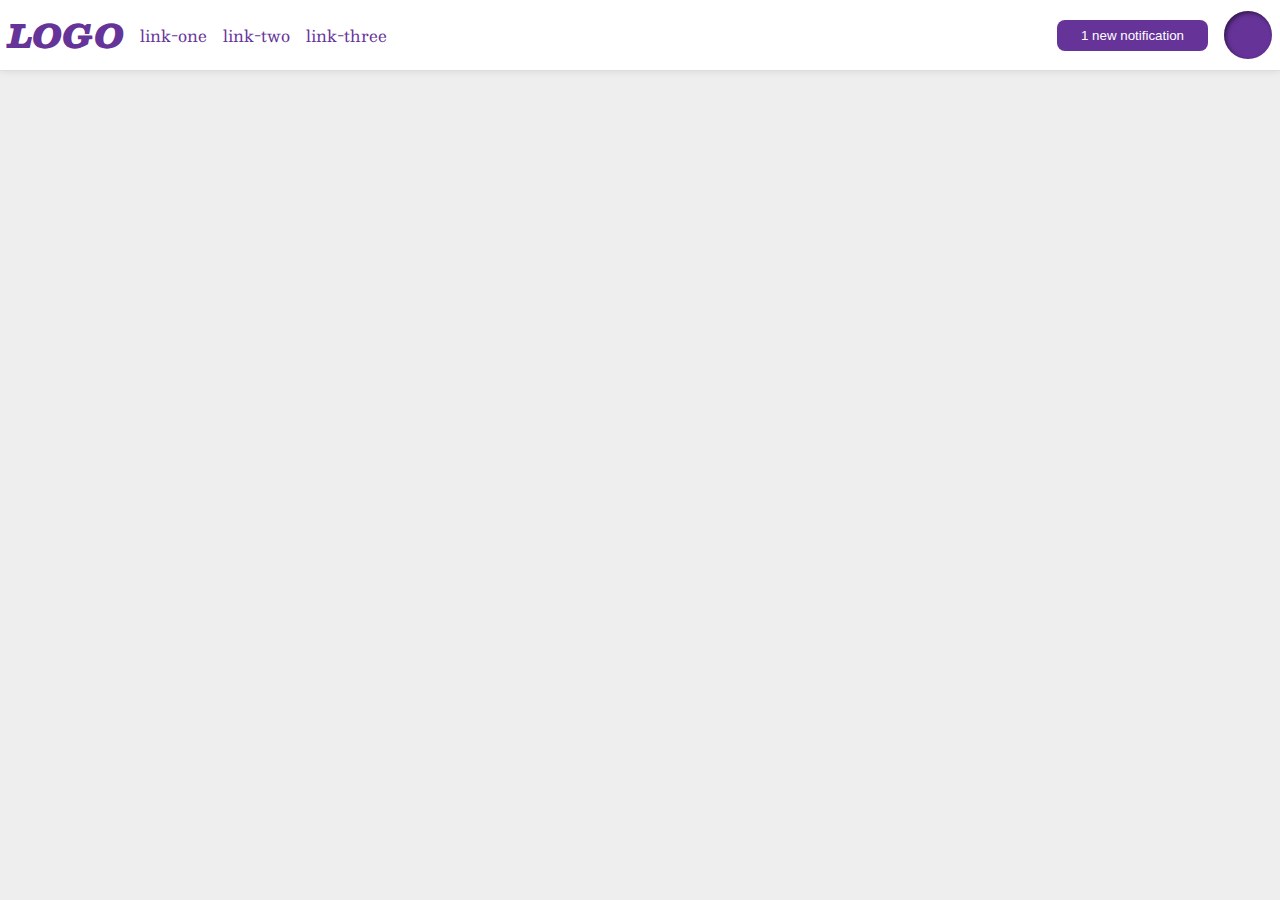
<file: flex/03-flex-header-2/index.html>
<!DOCTYPE html>
<html lang="en">
  <head>
    <meta charset="UTF-8">
    <meta http-equiv="X-UA-Compatible" content="IE=edge">
    <meta name="viewport" content="width=device-width, initial-scale=1.0">
    <title>Flex Header 2</title>
    <link rel="stylesheet" href="style.css">
  </head>
  <body>
    <div class="header">
      <div class="left">

      <div class="logo">
        LOGO
      </div>
      <ul class="links">
        <li><a href="https://google.com">link-one</a></li>
        <li><a href="https://google.com">link-two</a></li>
        <li><a href="https://google.com">link-three</a></li>
      </ul>
    </div>
      <div class="right">
      <button class="notifications">
        1 new notification
      </button>
      <div class="profile-image"></div>
    </div>
    </div>    
  </body>
</html>
</file>
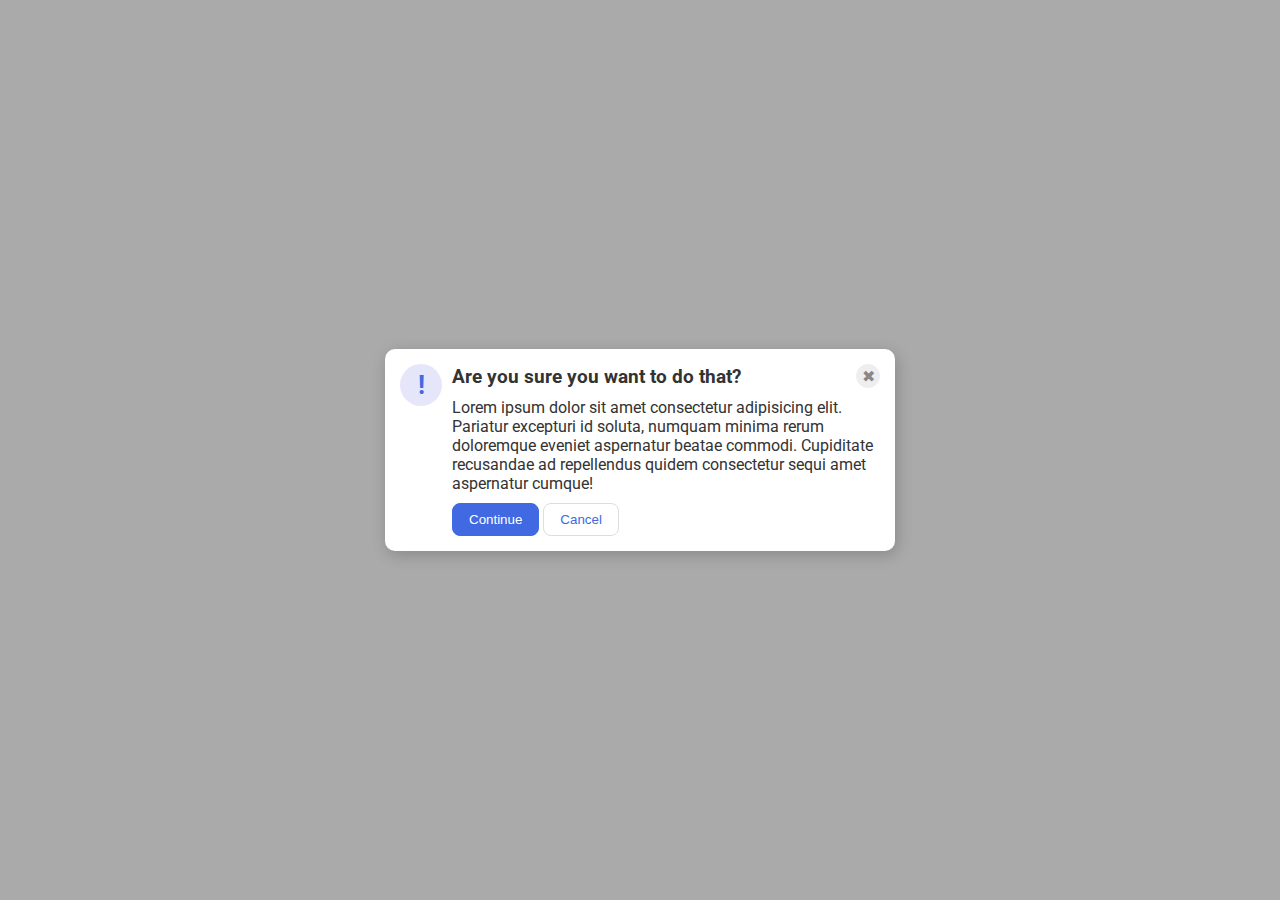
<file: flex/05-flex-modal/index.html>
<!DOCTYPE html>
<html lang="en">
  <head>
    <meta charset="UTF-8">
    <meta http-equiv="X-UA-Compatible" content="IE=edge">
    <meta name="viewport" content="width=device-width, initial-scale=1.0">
    <link rel="stylesheet" href="style.css">
    <title>Modal</title>
  </head>
  <body>
    <div class="modal">
      <div class="left">
      <div class="icon">!</div>
    </div>
      <div class="right">
        <div class="top-line">
      <div class="header">Are you sure you want to do that?</div>
      <button class="close-button">✖</button>
    </div>
      <div class="text">Lorem ipsum dolor sit amet consectetur adipisicing elit. Pariatur excepturi id soluta, numquam minima rerum doloremque eveniet aspernatur beatae commodi. Cupiditate recusandae ad repellendus quidem consectetur sequi amet aspernatur cumque!</div>
      <div class="buttons"> 
      <button class="continue">Continue</button>
      <button class="cancel">Cancel</button>
    </div>
      </div>
    </div>
  </body>
</html>
</file>
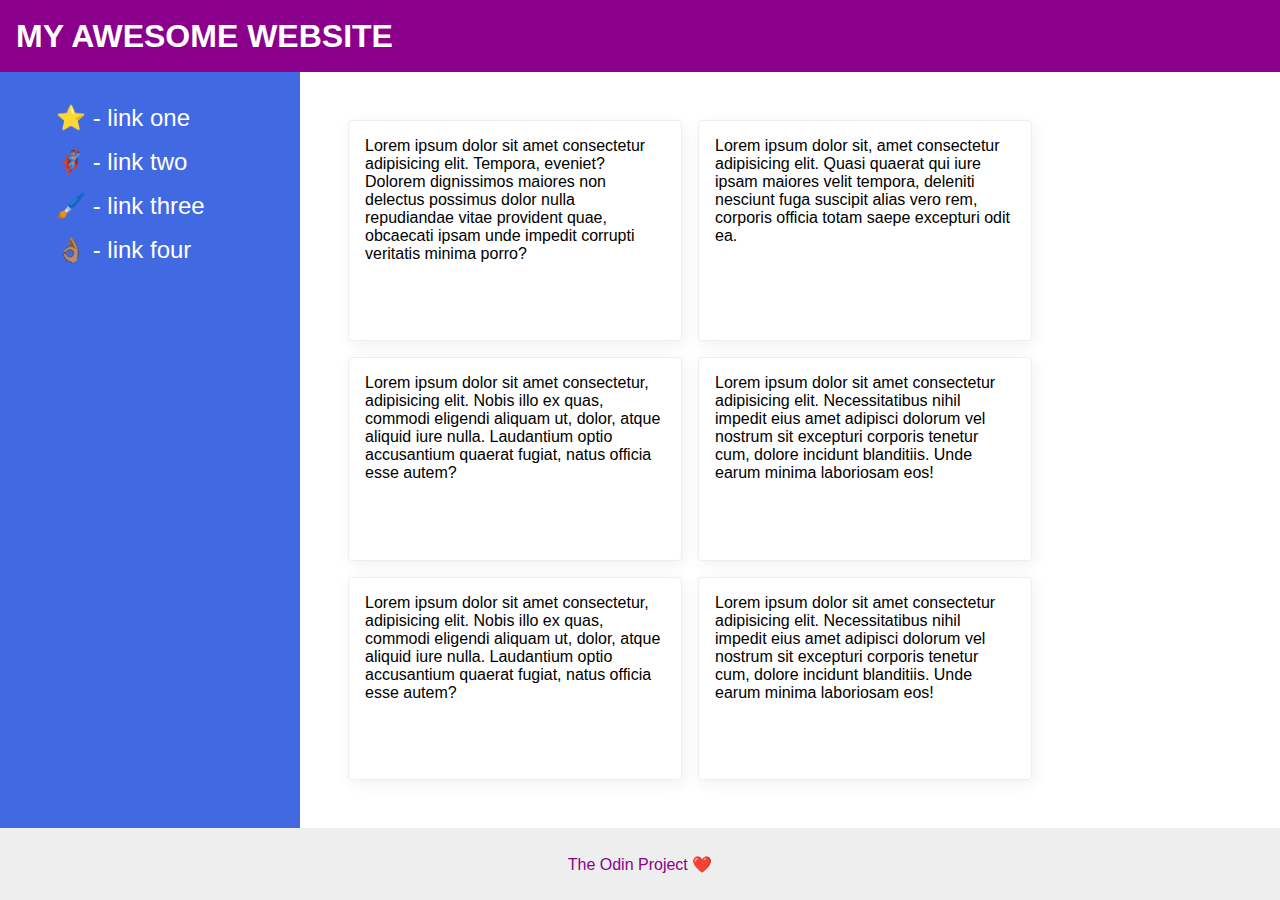
<file: flex/07-flex-layout-2/index.html>
<!DOCTYPE html>
<html lang="en">
  <head>
    <meta charset="UTF-8">
    <meta http-equiv="X-UA-Compatible" content="IE=edge">
    <meta name="viewport" content="width=device-width, initial-scale=1.0">
    <title>The Holy Grail</title>
    <link rel="stylesheet" href="style.css">
  </head>
  <body>
    <div class="header">
      MY AWESOME WEBSITE
    </div>
    <div class="wrapper">
    <div class="sidebar">
      <ul>
        <li><a href="#">⭐ - link one</a></li>
        <li><a href="#">🦸🏽‍♂️ - link two</a></li>
        <li><a href="#">🖌️ - link three</a></li>
        <li><a href="#">👌🏽 - link four</a></li>
      </ul>
    </div>
    <div class="card-container">
    <div class="card">Lorem ipsum dolor sit amet consectetur adipisicing elit. Tempora, eveniet? Dolorem dignissimos maiores non delectus possimus dolor nulla repudiandae vitae provident quae, obcaecati ipsam unde impedit corrupti veritatis minima porro?</div>
    <div class="card">Lorem ipsum dolor sit, amet consectetur adipisicing elit. Quasi quaerat qui iure ipsam maiores velit tempora, deleniti nesciunt fuga suscipit alias vero rem, corporis officia totam saepe excepturi odit ea.</div>
    <div class="card">Lorem ipsum dolor sit amet consectetur, adipisicing elit. Nobis illo ex quas, commodi eligendi aliquam ut, dolor, atque aliquid iure nulla. Laudantium optio accusantium quaerat fugiat, natus officia esse autem?</div>
    <div class="card">Lorem ipsum dolor sit amet consectetur adipisicing elit. Necessitatibus nihil impedit eius amet adipisci dolorum vel nostrum sit excepturi corporis tenetur cum, dolore incidunt blanditiis. Unde earum minima laboriosam eos!</div>
    <div class="card">Lorem ipsum dolor sit amet consectetur, adipisicing elit. Nobis illo ex quas, commodi eligendi aliquam ut, dolor, atque aliquid iure nulla. Laudantium optio accusantium quaerat fugiat, natus officia esse autem?</div>
    <div class="card">Lorem ipsum dolor sit amet consectetur adipisicing elit. Necessitatibus nihil impedit eius amet adipisci dolorum vel nostrum sit excepturi corporis tenetur cum, dolore incidunt blanditiis. Unde earum minima laboriosam eos!</div>
  </div>
</div>
    <div class="footer">
      The Odin Project ❤️
    </div>
  </body>
</html>
</file>
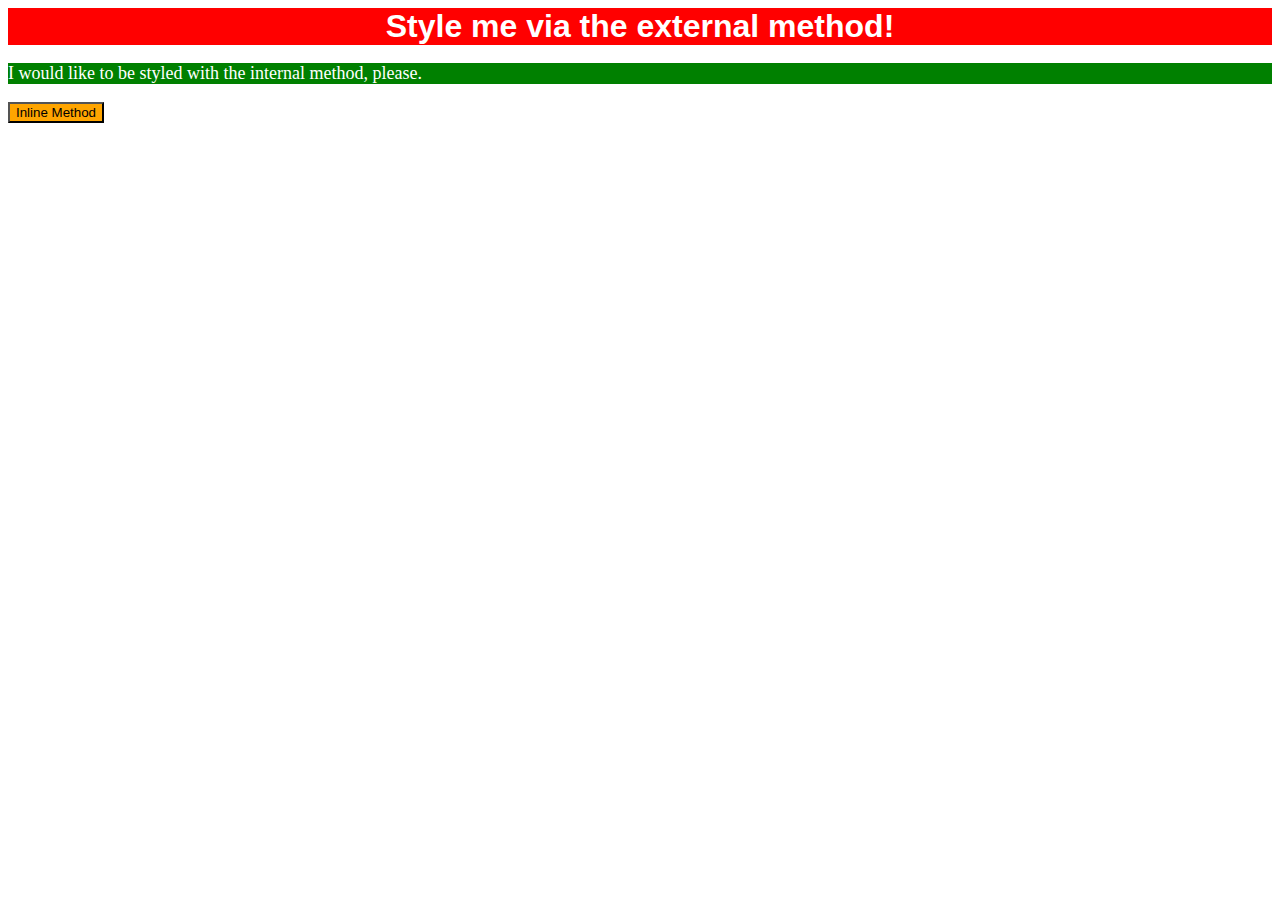
<file: foundations/01-css-methods/index.html>
<!DOCTYPE html>
<html lang="en">
   <head>
    <meta charset="UTF-8">
    <meta http-equiv="X-UA-Compatible" content="IE=edge">
    <meta name="viewport" content="width=device-width, initial-scale=1.0">
    <link rel="stylesheet" href="./style.css">
    <title>Methods for Adding CSS</title>
    <style>
      p {
        color: white;
        background-color: green;
        font-size: 18px;
      }

    </style>
  </head>
  <body>
    <div>Style me via the external method!</div>
    <p>I would like to be styled with the internal method, please.</p>
    <button style="background-color: orange;">Inline Method</button>
  </body>
</html>
</file>
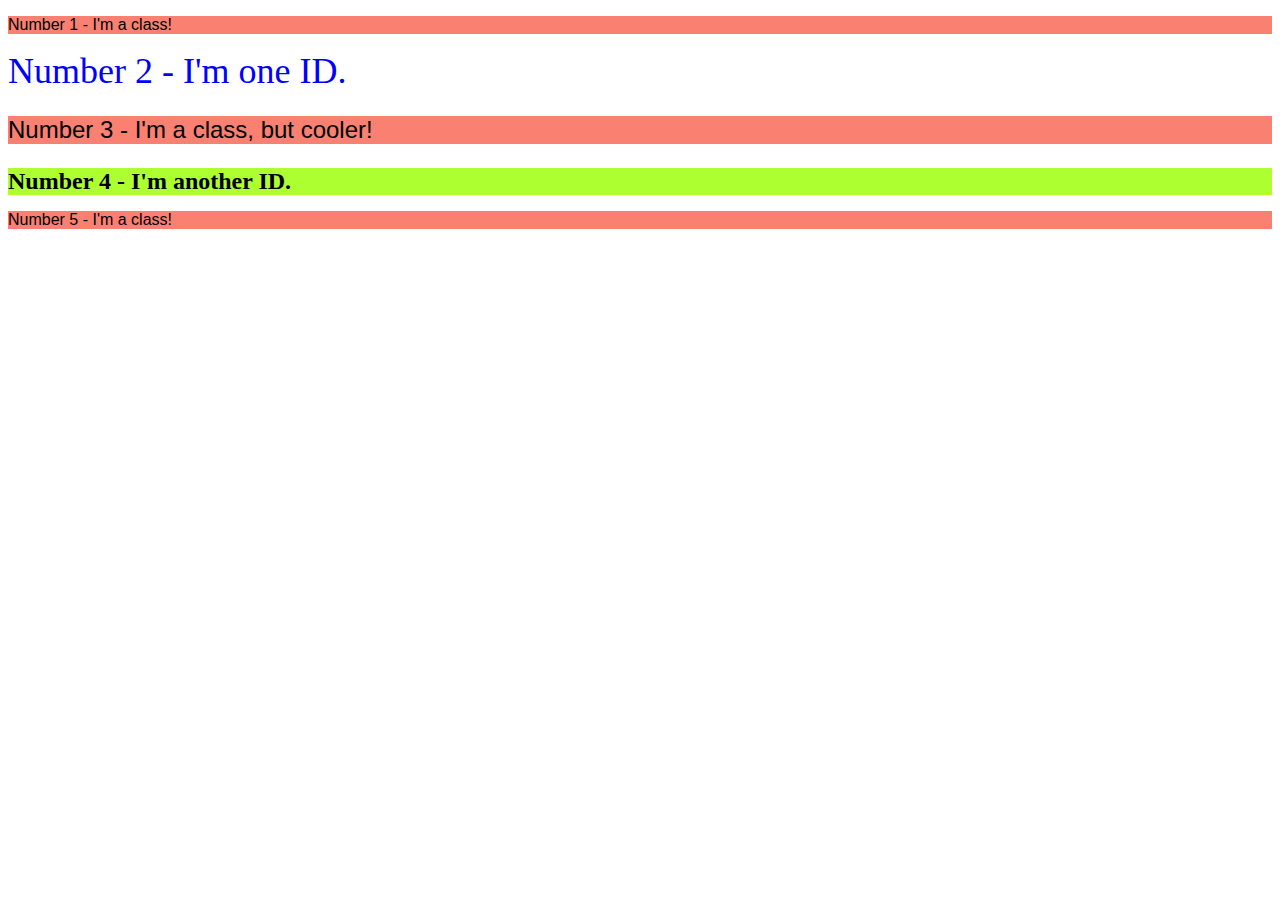
<file: foundations/02-class-id-selectors/index.html>
<!DOCTYPE html>
<html lang="en">
  <head>
    <meta charset="UTF-8">
    <meta http-equiv="X-UA-Compatible" content="IE=edge">
    <meta name="viewport" content="width=device-width, initial-scale=1.0">
    <title>Class and ID Selectors</title>
    <link rel="stylesheet" href="style.css">
  </head>
  <body>
    <p class="odd">Number 1 - I'm a class!</p>
    <div id="second_title">Number 2 - I'm one ID.</div>
    <p class="odd adjust_font_size">Number 3 - I'm a class, but cooler!</p>
    <div id="fourth_title" class="adjust_font_size">Number 4 - I'm another ID.</div>
    <p class="odd">Number 5 - I'm a class!</p>
  </body>
</html>
</file>
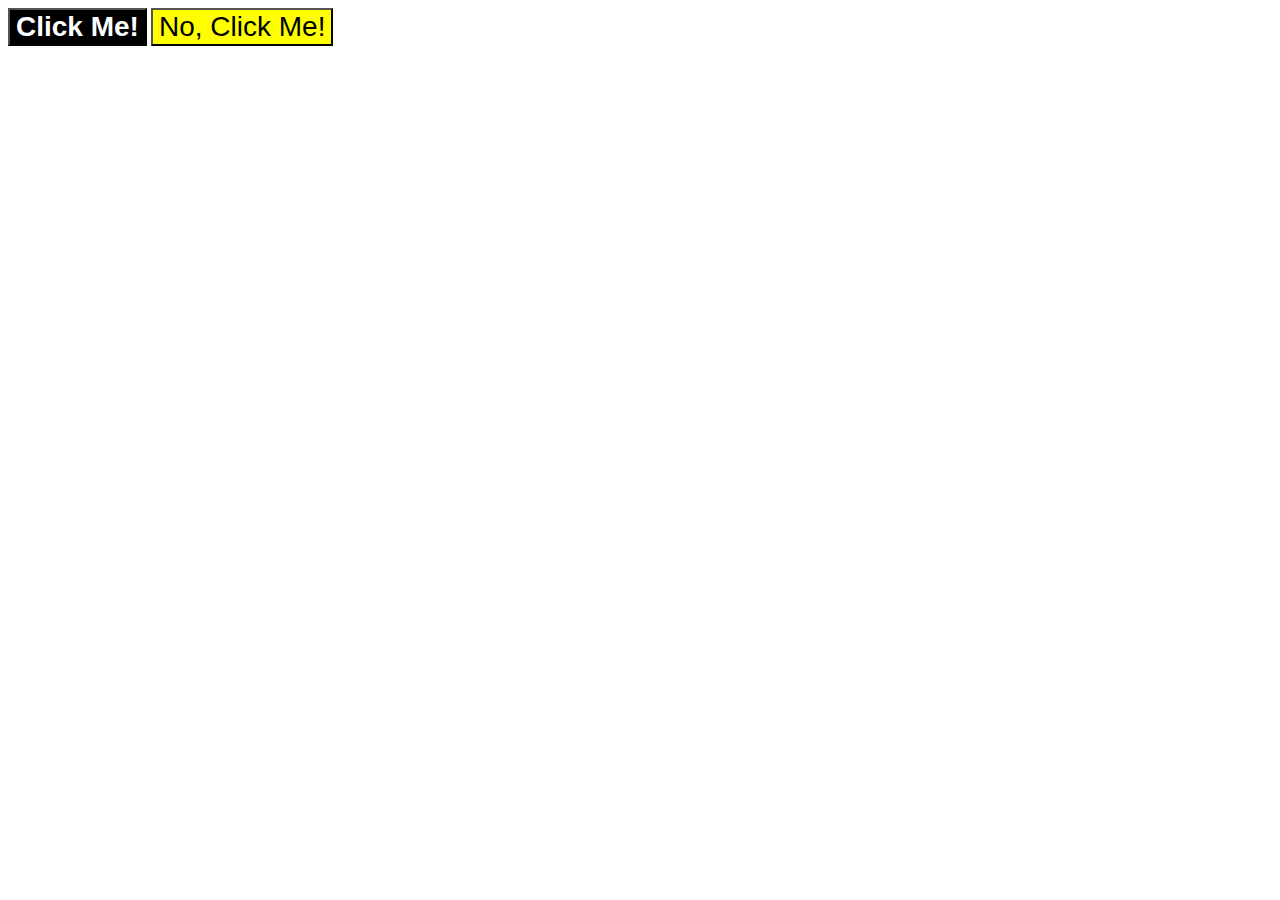
<file: foundations/03-grouping-selectors/index.html>
<!DOCTYPE html>
<html lang="en">
  <head>
    <meta charset="UTF-8">
    <meta http-equiv="X-UA-Compatible" content="IE=edge">
    <meta name="viewport" content="width=device-width, initial-scale=1.0">
    <title>Grouping Selectors</title>
    <link rel="stylesheet" href="style.css">
  </head>
  <body>
    <button class="left_button">Click Me!</button>
    <button class="right_button">No, Click Me!</button>
  </body>
  
</html>
</file>
<file: flex/03-flex-header-2/style.css>
/* this is some magical font-importing.  
you'll learn about it later. */
@import url('https://fonts.googleapis.com/css2?family=Besley:ital,wght@0,400;1,900&display=swap');

body {
  margin: 0;
  background: #eee;
  font-family: Besley, serif;
}

.header {
  background: white;
  border-bottom: 1px solid #ddd;
  box-shadow: 0 0 8px rgba(0,0,0,.1);
  display: flex;
  padding: 8px;
  justify-content: space-between;
}

.profile-image {
  background: rebeccapurple;
  box-shadow: inset 2px 2px 4px rgba(0,0,0,.5);
  border-radius: 50%;
  width: 48px;
  height: 48px;
}

.logo {
  color: rebeccapurple;
  font-size: 32px;
  font-weight: 900;
  font-style: italic;
}

button {
  border: none;
  border-radius: 8px;
  background: rebeccapurple;
  color: white;
  padding: 8px 24px;
}

a {
  /* this removes the line under our links */
  text-decoration: none;
  color: rebeccapurple;
}

ul {
  list-style-type: none;
  display: flex;
  margin: 0;
  padding: 0;
  gap: 16px;
}

.left, .right {
  display: flex;
  align-items: center;
  gap: 16px;
}
</file>
<file: flex/05-flex-modal/style.css>
@import url('https://fonts.googleapis.com/css2?family=Roboto:wght@400;700&display=swap');

html, body {
  height: 100%;
}

body {
  font-family: Roboto, sans-serif;
  margin: 0;
  background: #aaa;
  color: #333;
  /* I'll give you this one for free lol */
  display: flex;
  align-items: center;
  justify-content: center;
}

.modal {
  background: white;
  width: 480px;
  border-radius: 10px;
  box-shadow: 2px 4px 16px rgba(0,0,0,.2);
  display: flex;
  padding: 15px;
  gap: 10px;
}

.icon {
  color: royalblue;
  font-size: 26px;
  font-weight: 700;
  background: lavender;
  width: 42px;
  height: 42px;
  border-radius: 50%;
  display: flex;
  align-items: center;
  justify-content: center;
}

.close-button {
  background: #eee;
  border-radius: 50%;
  color: #888;
  font-weight: 400;
  font-size: 16px;
  height: 24px;
  width: 24px;
  display: flex;
  align-items: center;
  justify-content: center;
  border: 1px solid #eee;
  padding: 0;
}

button {
  cursor: pointer;
  padding: 8px 16px;
  border-radius: 8px;
}

button.continue {
  background: royalblue;
  border: 1px solid royalblue;
  color: white;
}

button.cancel {
  background: white;
  border: 1px solid #ddd;
  color: royalblue;
}

.left, .right {
  display: flex;
}

.header {
  font-weight: bold;
  font-size: larger;
}

.right {
  flex-direction: column;
  gap: 10px;
}

.top-line {
  display: flex;
  align-items: center;
  justify-content: space-between;
}
</file>
<file: flex/07-flex-layout-2/style.css>
body {
  font-family: -apple-system, BlinkMacSystemFont, 'Segoe UI', Roboto, Oxygen, Ubuntu, Cantarell, 'Open Sans', 'Helvetica Neue', sans-serif;
  margin: 0;
  min-height: 100vh;
  display: flex;
  flex-direction: column;
}

.header {
  background: darkmagenta;
  color: white;
  font-size: 32px;
  font-weight: 900;
  padding-left: 16px;
}

.footer {
  background: #eee;
  color: darkmagenta;
  justify-content: center;
}

.header, .footer {
  height: 72px;
  display: flex;
  align-items: center;
}

.wrapper {
  display: flex;
  flex: 1;
}

.sidebar {
  width: 300px;
  background: royalblue;
  box-sizing: border-box;
  flex-shrink: 0;
  padding: 16px;

}

.card-container {
  display: flex;
  flex-wrap: wrap;
  gap: 16px;
  padding: 48px;
}

.card {
  border: 1px solid #eee;
  box-shadow: 2px 4px 16px rgba(0,0,0,.06);
  border-radius: 4px;
  padding: 16px;
  width: 300px;
}


ul {
  list-style: none;
}

a {
  text-decoration: none;
  color: white;
  font-size: 24px;
}

li {
  margin-bottom: 16px;
}
</file>
<file: foundations/01-css-methods/style.css>
/* styles.css */

div {
  color: white;
  background-color: red;
  font-family: 'Segoe UI', Tahoma, Geneva, Verdana, sans-serif;
  font-size: 32px;
  text-align: center;
  font-weight: bold;
}
</file>
<file: foundations/02-class-id-selectors/style.css>
.odd {
    background-color: salmon;
    font-family: Verdana, Geneva, Tahoma, sans-serif;
}

.adjust_font_size{
    font-size: 24px;
}

#second_title {
    background-color: white;
    color: blue;
    font-size: 36px;

}

#fourth_title {
    background-color: greenyellow;
    font-size: 24px;
    font-weight: bold;
}
</file>
<file: foundations/03-grouping-selectors/style.css>
.left_button, 
.right_button {
    font-size: 28px;
    font-family: Helvetica, 'Times New Roman', serif;
}

.left_button {
    background-color: black;
    color: white;
    font-weight: bold;
}

.right_button {
    background-color: yellow;
    color: black;
}
</file>
